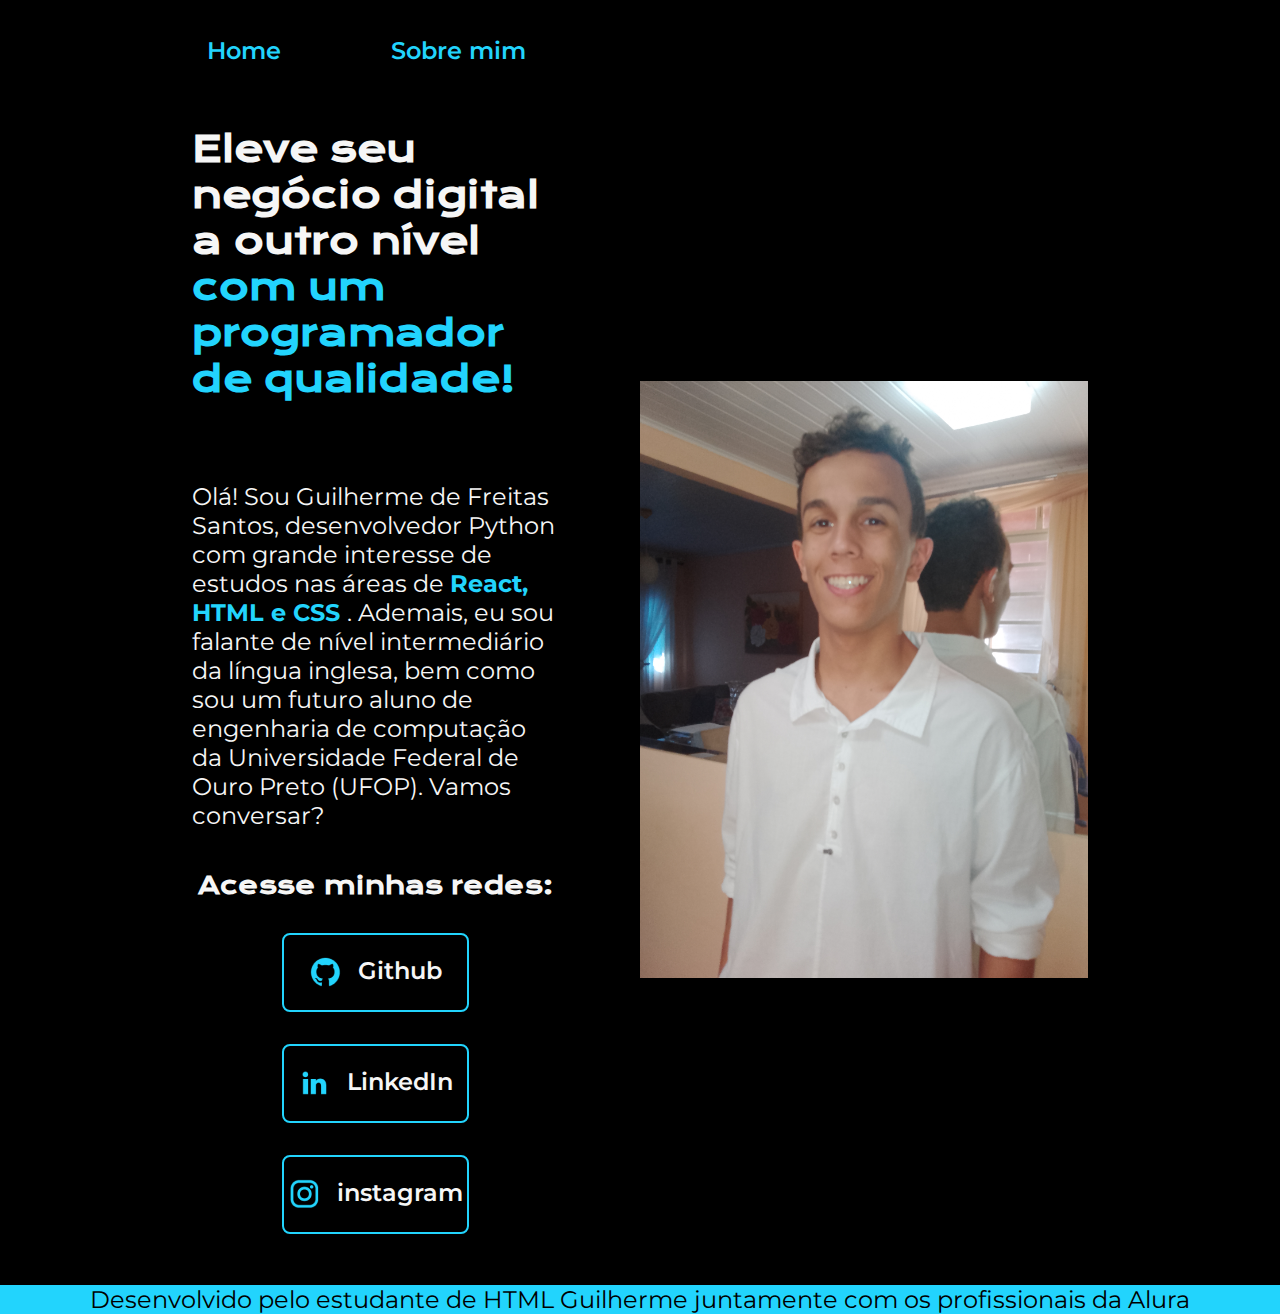
<file: index.html>
<!DOCTYPE html>
<html lang="pt-br">
<head>
    <meta charset="UTF-8">
    <meta name="viewport" content="width=device-width, initial-scale=1.0">
    <title>Portfolio</title>
    <link rel="stylesheet" href="./styles/style.css">
</head>
<body>
    <header class="cabecalho">
        <nav class="cabecalho__menu">
            <a class="cabecalho__menu__link" href="index.html">Home</a>
            <a class="cabecalho__menu__link" href="about.html">Sobre mim</a>
        </nav>
    </header>
    <main class="apresentacao">
        <section class="apresentacao__conteudo">
            <h1 class="apresentacao__conteudo__titulo">Eleve seu negócio digital a outro nível <strong class="titulo-destaque"> com um programador de qualidade!</strong></h1>
            <p class="apresentacao__conteudo__titulo__texto"><p class="apresentacao__conteudo__titulo__texto">Olá! Sou Guilherme de Freitas Santos, desenvolvedor Python com grande interesse de estudos nas áreas de <strong class="titulo-destaque"> React, HTML e CSS </strong>. Ademais, eu sou falante de nível intermediário da língua inglesa, bem como sou um futuro aluno de engenharia de computação da Universidade Federal de Ouro Preto (UFOP). Vamos conversar?</p>
            <div class="apresentacao__links">
                <h2 class="apresentacao__links__subtitulo">Acesse minhas redes:</h2>
                <a  class="apresentacao__links__navegacao" href="https://github.com/Gui-alt-code">
                    <img src="./assets/github.png">
                    Github
                </a>
                <a  class="apresentacao__links__navegacao" href="https://www.linkedin.com/in/guilherme-freitas-a556a1340?utm_source=share&utm_campaign=share_via&utm_content=profile&utm_medium=android_app">
                    <img src="./assets/linkedin.png">
                    LinkedIn
                </a>
                <a  class="apresentacao__links__navegacao" href="https://instagram.com/guifreitasz7">
                    <img src="./assets/instagram.png">
                    instagram
                </a>
            </div>
        </section>
        <img class="apresentacao__links__link__imagem" src="./assets/IMG_20230602_153845_050.jpg" alt="Foto do indivíduo Guilherme sorrindo">
    </main>
    <footer class="rodape">
        <p>Desenvolvido pelo estudante de HTML Guilherme juntamente com os profissionais da Alura</p>
    </footer>
</body>
</html>
</file>
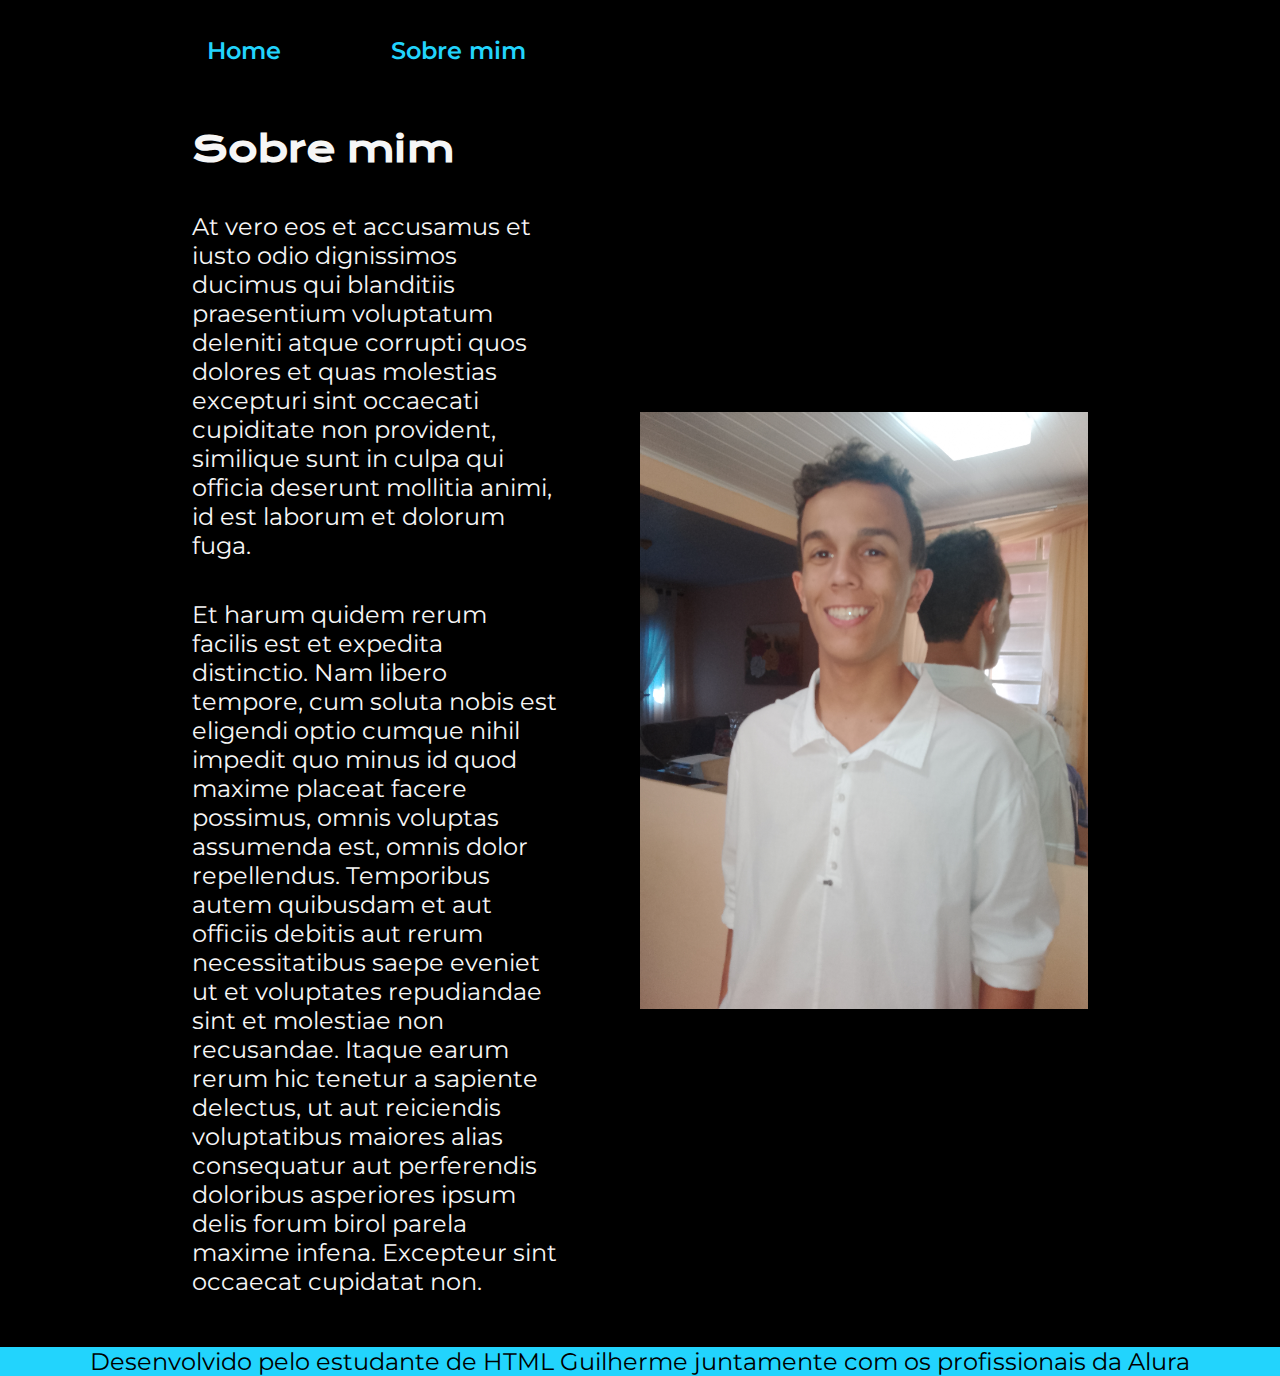
<file: about.html>
<!DOCTYPE html>
<html lang="pt-br">
<head>
    <meta charset="UTF-8">
    <meta name="viewport" content="width=device-width, initial-scale=1.0">
    <title>Sobre mim</title>
    <link rel="stylesheet" href="./styles/style.css">
</head>
<body>
    <header class="cabecalho">
        <nav class="cabecalho__menu">
            <a class="cabecalho__menu__link" href="index.html">Home</a>
            <a class="cabecalho__menu__link" href="about.html">Sobre mim</a>
        </nav>
    </header>
    <main class="apresentacao">
        <section class="apresentacao__conteudo">
            <h1 class="apresentacao__conteudo__titulo">Sobre mim</h1>
            <p class="apresentacao__conteudo__titulo__texto">At vero eos et accusamus et iusto odio dignissimos ducimus qui blanditiis praesentium voluptatum deleniti atque corrupti quos dolores et quas molestias excepturi sint occaecati cupiditate non provident, similique sunt in culpa qui officia deserunt mollitia animi, id est laborum et dolorum fuga.</p>
            <p class="apresentacao__conteudo__titulo__texto">Et harum quidem rerum facilis est et expedita distinctio. Nam libero tempore, cum soluta nobis est eligendi optio cumque nihil impedit quo minus id quod maxime placeat facere possimus, omnis voluptas assumenda est, omnis dolor repellendus. Temporibus autem quibusdam et aut officiis debitis aut rerum necessitatibus saepe eveniet ut et voluptates repudiandae sint et molestiae non recusandae. Itaque earum rerum hic tenetur a sapiente delectus, ut aut reiciendis voluptatibus maiores alias consequatur aut perferendis doloribus asperiores ipsum delis forum birol parela maxime infena. Excepteur sint occaecat cupidatat non.
            </p>
        </section>
        <img class="apresentacao__links__link__imagem" src="./assets/IMG_20230602_153845_050.jpg" alt="Foto do indivíduo Guilherme sorrindo">
    </main>
    <footer class="rodape">
        <p>Desenvolvido pelo estudante de HTML Guilherme juntamente com os profissionais da Alura</p>
    </footer>
</body>
</html>
</file>
<file: styles/style.css>
@import url('https://fonts.googleapis.com/css2?family=Krona+One&family=Montserrat:ital,wght@0,100..900;1,100..900&display=swap');

:root {
    --cor-primaria: #000000;
    --cor-secundaria: #F6F6F6;
    --cor-terciaria: #22D4FD;
    --cor-hover: #272727;

    --fonte-primaria: "Krona One", sans-serif;
    --fonte-secundaria: "Montserrat", sans-serif;
}

* {
    margin: 0;
    padding: 0;
}

body {
    box-sizing: border-box;
    background-color: var(--cor-primaria);
    color: var(--cor-secundaria);
}

.cabecalho {
    padding: 2% 0% 0% 15%;
}

.cabecalho__menu {
    display: flex;
    gap: 80px;
}

.cabecalho__menu__link {
    display: flex;
    justify-content: space-between;
    gap: 40px;
    font-size: 5.20rem;
    color: var(--cor-terciaria);
    font-family: var(--fonte-secundaria);
    font-size: 1.5rem;
    font-weight: 600;
    padding: 10px 15px;
    text-decoration: none;
}

.apresentacao {
    padding: 4% 15%;
    display: flex;
    align-items: center;
    justify-content: space-between;
    gap: 82px;
}

.apresentacao__conteudo {
    width: 50%;
    display: flex;
    flex-direction: column;
    gap: 40px;
}

.apresentacao__conteudo__titulo {
    font-size: 2.25rem;
    font-family: var(--fonte-primaria);
}

.titulo-destaque {
    color: var(--cor-terciaria);
}

.apresentacao__conteudo__titulo__texto {
    font-size: 1.5rem;
    font-family: var(--fonte-secundaria);
}

.apresentacao__links {
    display: flex;
    flex-direction: column;
    align-items: center;
    justify-content: space-between;
    gap: 32px;
}

.apresentacao__links__subtitulo {
    font-family: var(--fonte-primaria);
    font-size: 1.5rem;
    font-weight: 400px;
}

.apresentacao__links__navegacao {
    display: flex;
    justify-content: center;
    gap: 16px;
    width: 50%;
    text-align: center;
    border: 2px solid var(--cor-terciaria);
    border-radius: 8px;
    font-size: 1.5rem;
    font-weight: 600;
    padding: 21.5px 0;
    text-decoration: none;
    color: var(--cor-secundaria);
    font-family: var(--fonte-secundaria);
}

.apresentacao__links__link:hover {
    background-color: var(--cor-hover);
    cursor: pointer;
}

.apresentacao__links__link__imagem {
    width: 50%;
}

.rodape{
    color: var(--cor-primaria);
    background-color: var(--cor-terciaria);
    font-family: var(--fonte-secundaria);
    font-size: 1.5rem;
    font-weight: 400;
    text-align: center;
    padding: 2,5rem;
} 

.cabecalho__menu__link:hover {
    background-color: var(--cor-primaria);
}

@media (max-width: 1200px) {
    .cabecalho {
        padding: 10%;
    }

    .cabecalho__menu {
        justify-content: center;
    }

    .apresentacao {
        flex-direction: column-reverse;
        padding: 5%;
    }

    .apresentacao__conteudo {
        width: auto;
    }
}
</file>
